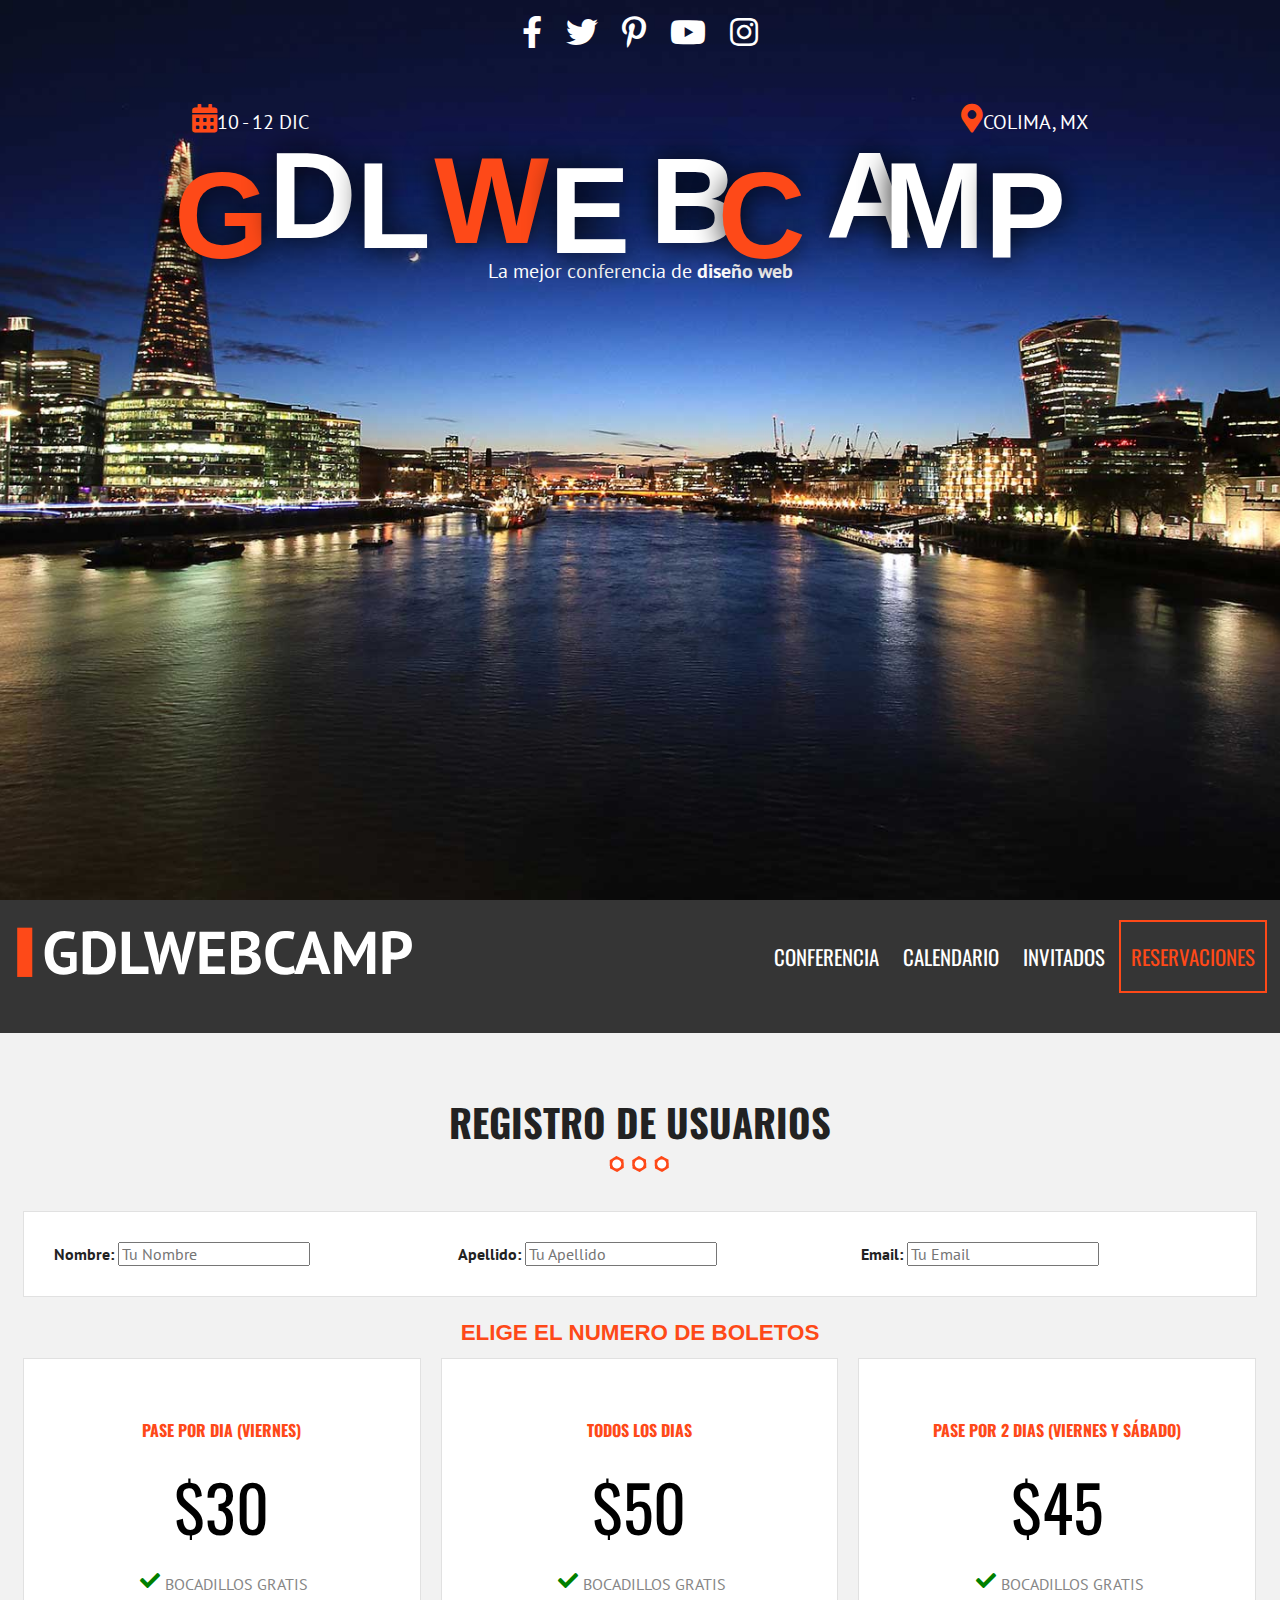
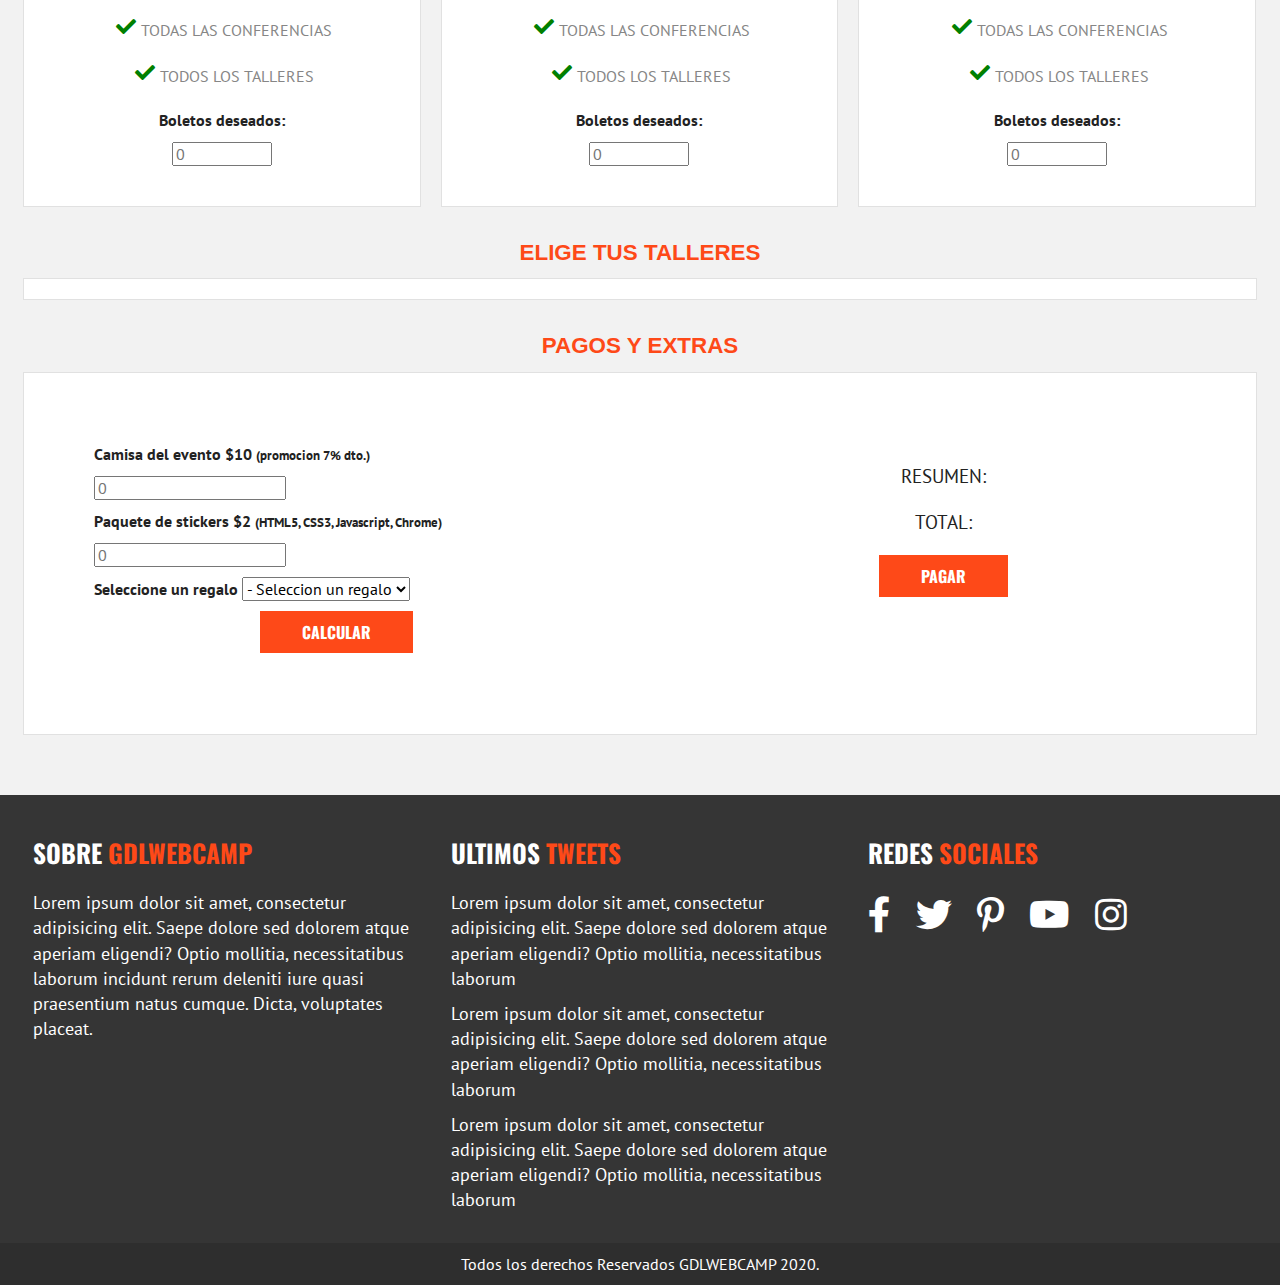
<file: registro.html>
<!doctype html>
<html class="no-js" lang="">

<head>
    <meta charset="utf-8">
    <title></title>
    <meta name="description" content="">
    <meta name="viewport" content="width=device-width, initial-scale=1">

    <link rel="manifest" href="site.webmanifest">
    <link rel="apple-touch-icon" href="icon.png">
    <!-- Place favicon.ico in the root directory -->

    <link rel="stylesheet" href="css/normalize.css">
    <link rel="stylesheet" href="css/all.min.css">
    <link rel="stylesheet" href="https://fonts.googleapis.com/css?family=Open+Sans|Oswald|PT+Sans" rel="stylesheet">
    <link rel="stylesheet" href="css/main.css">
    <script src="js/vendor/modernizr-3.8.0.min.js"></script>
    <meta name="theme-color" content="#fafafa">
</head>

<body>
    <!--[if IE]>
    <p class="browserupgrade">You are using an <strong>outdated</strong> browser. Please <a href="https://browsehappy.com/">upgrade your browser</a> to improve your experience and security.</p>
  <![endif]-->

    <!-- Add your site or application content here -->
    <header class="site-header">
        <div class="hero">
            <div class="contenido-header">
                <nav class="redes-sociales">
                    <a href="#"><i class="fab fa-facebook-f"></i></a>
                    <a href="#"><i class="fab fa-twitter"></i></a>
                    <a href="#"><i class="fab fa-pinterest-p"></i></a>
                    <a href="#"><i class="fab fa-youtube"></i></a>
                    <a href="#"><i class="fab fa-instagram"></i></a>
                </nav>

                <div class="informacion-evento">
                    <div class="clearfix">
                        <p class="fecha"><i class="fas fa-calendar-alt" aria-hidden="true"></i>10 - 12 Dic</p>
                        <p class="ciudad"><i class="fas fa-map-marker-alt" aria-hidden="true"></i>Colima, Mx</p>
                    </div>

                    <h1 class="nombre-sitio">gdlwebcamp</h1>
                    <p class="slogan">La mejor conferencia de <span>diseño web</span> </p>

                </div>
                <!--Informacion evento-->
            </div>
        </div>
        <!--hero-->
    </header>

    <div class="barra">
        <div class="contenedor clearfix">
            <div class="logo">
                <img src="img/logo.svg" alt="">
            </div>

            <div class="menu-movil">
                <span></span>
                <span></span>
                <span></span>
            </div>

            <nav class="navegacion-principal clearfix">
                <a href="conferencia.html">Conferencia</a>
                <a href="">Calendario</a>
                <a href="">Invitados</a>
                <a href="registro.html">Reservaciones </a>
            </nav>
        </div>
    </div>

    <section class="seccion contenedor">
        <h2>Registro de usuarios</h2>
        <form action="index.html" id="registro" class="registro" method="post">
            <div id="datos_usuario" class="registro caja clearfix">
                <div class="campo">
                    <label for="nombre">Nombre: </label>
                    <input type="text" id="nombre" name="nombre" placeholder="Tu Nombre">
                </div>

                <div class="campo">
                    <label for="apellido">Apellido: </label>
                    <input type="text" id="apellido" name="apellido" placeholder="Tu Apellido">
                </div>

                <div class="campo">
                    <label for="email">Email: </label>
                    <input type="email" id="email" name="email" placeholder="Tu Email">
                </div>

                <div id="error"></div>

            </div>

            <div id="paquetes" class="paquetes">
                <h3>Elige el numero de boletos</h3>
                <ul class="lista-precios clearfix">
                    <li>
                        <div class="tabla-precio">
                            <h3>Pase por dia (Viernes)</h3>
                            <p class="numero">$30</p>
                            <ul>
                                <li><i class="fas fa-check check"></i>Bocadillos gratis</li>
                                <li><i class="fas fa-check check"></i>Todas las conferencias</li>
                                <li><i class="fas fa-check check"></i>Todos los talleres</li>
                            </ul>
                            <div class="orden">
                                <label for="pase_dia">Boletos deseados: </label>
                                <input type="number" min="0" id="pase_dia" size="3" placeholder="0">
                            </div>
                        </div>
                    </li>

                    <li>
                        <div class="tabla-precio">
                            <h3>Todos los dias</h3>
                            <p class="numero">$50</p>
                            <ul>
                                <li><i class="fas fa-check check"></i>Bocadillos gratis</li>
                                <li><i class="fas fa-check check"></i>Todas las conferencias</li>
                                <li><i class="fas fa-check check"></i>Todos los talleres</li>
                            </ul>
                            <div class="orden">
                                <label for="pase_completo">Boletos deseados: </label>
                                <input type="number" min="0" id="pase_completo" size="3" placeholder="0">
                            </div>
                        </div>
                    </li>

                    <li>
                        <div class="tabla-precio">
                            <h3>Pase por 2 dias (viernes y sábado)</h3>
                            <p class="numero">$45</p>
                            <ul>

                                <li><i class="fas fa-check check"></i>Bocadillos gratis</li>
                                <li><i class="fas fa-check check"></i>Todas las conferencias</li>
                                <li><i class="fas fa-check check"></i>Todos los talleres</li>
                            </ul>
                            <div class="orden">
                                <label for="pase_dosdias">Boletos deseados: </label>
                                <input type="number" min="0" id="pase_dosdias" size="3" placeholder="0">
                            </div>
                        </div>
                    </li>
                </ul>
            </div>

            <div id="eventos" class="eventos clearfix">
                <h3>Elige tus talleres</h3>
                <div class="caja">
                    <div id="viernes" class="contenido-dia clearfix">
                        <h4>Viernes</h4>
                        <div>
                            <p>Talleres:</p>
                            <label><input type="checkbox" name="registro[]" id="taller_01" value="taller_01"><time>10:00</time> Responsive Web Design</label>
                            <label><input type="checkbox" name="registro[]" id="taller_02" value="taller_02"><time>12:00</time> Flexbox</label>
                            <label><input type="checkbox" name="registro[]" id="taller_03" value="taller_03"><time>14:00</time> HTML5 y CSS3</label>
                            <label><input type="checkbox" name="registro[]" id="taller_04" value="taller_04"><time>17:00</time> Drupal</label>
                            <label><input type="checkbox" name="registro[]" id="taller_05" value="taller_05"><time>19:00</time> WordPress</label>
                        </div>
                        <div>
                            <p>Conferencias:</p>
                            <label><input type="checkbox" name="registro[]" id="conf_01" value="conf_01"><time>10:00</time> Como ser Freelancer</label>
                            <label><input type="checkbox" name="registro[]" id="conf_02" value="conf_02"><time>17:00</time> Tecnologías del Futuro</label>
                            <label><input type="checkbox" name="registro[]" id="conf_03" value="conf_03"><time>19:00</time> Seguridad en la Web</label>
                        </div>
                        <div>
                            <p>Seminarios:</p>
                            <label><input type="checkbox" name="registro[]" id="sem_01" value="sem_01"><time>10:00</time> Diseño UI y UX para móviles</label>
                        </div>
                    </div>
                    <!--#viernes-->
                    <div id="sabado" class="contenido-dia clearfix">
                        <h4>Sábado</h4>
                        <div>
                            <p>Talleres:</p>
                            <label><input type="checkbox" name="registro[]" id="taller_06" value="taller_06"><time>10:00</time> AngularJS</label>
                            <label><input type="checkbox" name="registro[]" id="taller_07" value="taller_07"><time>12:00</time> PHP y MySQL</label>
                            <label><input type="checkbox" name="registro[]" id="taller_08" value="taller_08"><time>14:00</time> JavaScript Avanzado</label>
                            <label><input type="checkbox" name="registro[]" id="taller_09" value="taller_09"><time>17:00</time> SEO en Google</label>
                            <label><input type="checkbox" name="registro[]" id="taller_10" value="taller_10"><time>19:00</time> De Photoshop a HTML5 y CSS3</label>
                            <label><input type="checkbox" name="registro[]" id="taller_11" value="taller_11"><time>21:00</time> PHP Medio y Avanzado</label>
                        </div>
                        <div>
                            <p>Conferencias:</p>
                            <label><input type="checkbox" name="registro[]" id="conf_04" value="conf_04"><time>10:00</time> Como crear una tienda online que venda millones en pocos días</label>
                            <label><input type="checkbox" name="registro[]" id="conf_05" value="conf_05"><time>17:00</time> Los mejores lugares para encontrar trabajo</label>
                            <label><input type="checkbox" name="registro[]" id="conf_06" value="conf_06"><time>19:00</time> Pasos para crear un negocio rentable</label>
                        </div>
                        <div>
                            <p>Seminarios:</p>
                            <label><input type="checkbox" name="registro[]" id="sem_02" value="sem_02"><time>10:00</time> Aprende a Programar en una mañana</label>
                            <label><input type="checkbox" name="registro[]" id="sem_03" value="sem_03"><time>17:00</time> Diseño UI y UX para móviles</label>
                        </div>
                    </div>
                    <!--#sabado-->
                    <div id="domingo" class="contenido-dia clearfix">
                        <h4>Domingo</h4>
                        <div>
                            <p>Talleres:</p>
                            <label><input type="checkbox" name="registro[]" id="taller_12" value="taller_12"><time>10:00</time> Laravel</label>
                            <label><input type="checkbox" name="registro[]" id="taller_13" value="taller_13"><time>12:00</time> Crea tu propia API</label>
                            <label><input type="checkbox" name="registro[]" id="taller_14" value="taller_14"><time>14:00</time> JavaScript y jQuery</label>
                            <label><input type="checkbox" name="registro[]" id="taller_15" value="taller_15"><time>17:00</time> Creando Plantillas para WordPress</label>
                            <label><input type="checkbox" name="registro[]" id="taller_16" value="taller_16"><time>19:00</time> Tiendas Virtuales en Magento</label>
                        </div>
                        <div>
                            <p>Conferencias:</p>
                            <label><input type="checkbox" name="registro[]" id="conf_07" value="conf_07"><time>10:00</time> Como hacer Marketing en línea</label>
                            <label><input type="checkbox" name="registro[]" id="conf_08" value="conf_08"><time>17:00</time> ¿Con que lenguaje debo empezar?</label>
                            <label><input type="checkbox" name="registro[]" id="conf_09" value="conf_09"><time>19:00</time> Frameworks y librerias Open Source</label>
                        </div>
                        <div>
                            <p>Seminarios:</p>
                            <label><input type="checkbox" name="registro[]" id="sem_04" value="sem_04"><time>14:00</time> Creando una App en Android en una tarde</label>
                            <label><input type="checkbox" name="registro[]" id="sem_05" value="sem_05"><time>17:00</time> Creando una App en iOS en una tarde</label>
                        </div>
                    </div>
                    <!--#domingo-->
                </div>
                <!--.caja-->
            </div>
            <!--#eventos-->

            <div id="resumen" class="resumen ">
                <h3>Pagos y Extras</h3>
                <div class="caja clearfix">
                    <div class="extras">
                        <div class="orden">
                            <label for="camisa_evento">Camisa del evento $10 <small>(promocion 7% dto.)</small></label>
                            <input type="number" min="0" id="camisa_evento" size="3" placeholder="0">
                        </div>
                        <!--Orden-->
                        <div class="orden">
                            <label for="etiquetas">Paquete de stickers $2 <small>(HTML5, CSS3, Javascript, Chrome)</small></label>
                            <input type="number" min="0" id="etiquetas" size="3" placeholder="0">
                        </div>
                        <!--Orden-->
                        <div class="orden">
                            <label for="regalo">Seleccione un regalo</label>
                            <select required id="regalo"> <br>
                                <option value="">- Seleccion un regalo</option>
                                <option value="ETI">Etiquetas</option>
                                <option value="PUL">Pulsera</option>
                                <option value="PLU">Plumas</option>
                            </select>
                        </div>
                        <!--Orden-->
                        <input type="button" id="calcular" class="button" value="Calcular">
                    </div>
                    <!--Extras-->
                    <div class="total">
                        <p>Resumen:</p>
                        <div id="lista-productos">

                        </div>
                        <p>Total:</p>
                        <div id="suma-total">

                        </div>
                        <input type="submit" id="btnRegistro" class="button" value="Pagar">
                    </div>
                    <!--Totla-->
                </div>
                <!--Caja-->
            </div>
            <!--Resumen-->


        </form>
    </section>

    <footer class="site-footer">
        <div class="contenedor clearfix">
            <div class="footer-informacion">
                <h3>Sobre <span>gdlwebcamp</span></h3>
                <p>Lorem ipsum dolor sit amet, consectetur adipisicing elit. Saepe dolore sed dolorem atque aperiam eligendi? Optio mollitia, necessitatibus laborum incidunt rerum deleniti iure quasi praesentium natus cumque. Dicta, voluptates placeat.</p>
            </div>
            <div class="ultimos-tweets">
                <h3>Ultimos <span>tweets</span></h3>
                <ul>
                    <li>Lorem ipsum dolor sit amet, consectetur adipisicing elit. Saepe dolore sed dolorem atque aperiam eligendi? Optio mollitia, necessitatibus laborum</li>
                    <li>Lorem ipsum dolor sit amet, consectetur adipisicing elit. Saepe dolore sed dolorem atque aperiam eligendi? Optio mollitia, necessitatibus laborum</li>
                    <li>Lorem ipsum dolor sit amet, consectetur adipisicing elit. Saepe dolore sed dolorem atque aperiam eligendi? Optio mollitia, necessitatibus laborum</li>
                </ul>
            </div>
            <div class="menu">
                <h3>Redes <span>Sociales</span></h3>
                <nav class="redes-sociales">
                    <a href="#"><i class="fab fa-facebook-f"></i></a>
                    <a href="#"><i class="fab fa-twitter"></i></a>
                    <a href="#"><i class="fab fa-pinterest-p"></i></a>
                    <a href="#"><i class="fab fa-youtube"></i></a>
                    <a href="#"><i class="fab fa-instagram"></i></a>
                </nav>
            </div>
        </div>
        <p class="copyright">
            Todos los derechos Reservados GDLWEBCAMP 2020.
        </p>
    </footer>

    <script src="js/vendor/modernizr-3.8.0.min.js"></script>
    <script src="https://code.jquery.com/jquery-3.4.1.min.js" integrity="sha256-CSXorXvZcTkaix6Yvo6HppcZGetbYMGWSFlBw8HfCJo=" crossorigin="anonymous"></script>
    <script>
        window.jQuery || document.write('<script src="js/vendor/jquery-3.4.1.min.js"><\/script>')
    </script>
    <script src="js/plugins.js"></script>
    <script src="js/jquery.lettering.js"></script>
    <script src="js/main.js"></script>

    <!-- Google Analytics: change UA-XXXXX-Y to be your site's ID. -->
    <script>
        window.ga = function() {
            ga.q.push(arguments)
        };
        ga.q = [];
        ga.l = +new Date;
        ga('create', 'UA-XXXXX-Y', 'auto');
        ga('set', 'transport', 'beacon');
        ga('send', 'pageview')
    </script>
    <script src="https://www.google-analytics.com/analytics.js" async></script>
</body>

</html>
</file>
<file: css/main.css>
/*! HTML5 Boilerplate v7.3.0 | MIT License | https://html5boilerplate.com/ */


/* main.css 2.0.0 | MIT License | https://github.com/h5bp/main.css#readme */


/*
 * What follows is the result of much research on cross-browser styling.
 * Credit left inline and big thanks to Nicolas Gallagher, Jonathan Neal,
 * Kroc Camen, and the H5BP dev community and team.
 */


/* ==========================================================================
   Base styles: opinionated defaults
   ========================================================================== */

html {
    color: #222;
    font-size: 1em;
    line-height: 1.4;
}


/*
 * Remove text-shadow in selection highlight:
 * https://twitter.com/miketaylr/status/12228805301
 *
 * Vendor-prefixed and regular ::selection selectors cannot be combined:
 * https://stackoverflow.com/a/16982510/7133471
 *
 * Customize the background color to match your design.
 */

::-moz-selection {
    background: #b3d4fc;
    text-shadow: none;
}

::selection {
    background: #b3d4fc;
    text-shadow: none;
}


/*
 * A better looking default horizontal rule
 */

hr {
    display: block;
    height: 1px;
    border: 0;
    border-top: 1px solid #ccc;
    margin: 1em 0;
    padding: 0;
}


/*
 * Remove the gap between audio, canvas, iframes,
 * images, videos and the bottom of their containers:
 * https://github.com/h5bp/html5-boilerplate/issues/440
 */

audio,
canvas,
iframe,
img,
svg,
video {
    vertical-align: middle;
}


/*
 * Remove default fieldset styles.
 */

fieldset {
    border: 0;
    margin: 0;
    padding: 0;
}


/*
 * Allow only vertical resizing of textareas.
 */

textarea {
    resize: vertical;
}


/* ==========================================================================
   Browser Upgrade Prompt
   ========================================================================== */

.browserupgrade {
    margin: 0.2em 0;
    background: #ccc;
    color: #000;
    padding: 0.2em 0;
}


/* ==========================================================================
   Author's custom styles
   ========================================================================== */

html {
    box-sizing: border-box;
}

*,
*:before,
*:after {
    box-sizing: inherit;
}

body {
    background-color: #f2f2f2;
    font-family: 'PT Sans', sans-serif;
}


/**Globales**/

.contenedor {
    width: 98%;
    margin: 0 auto;
}

@media only screen and (mind-width: 480px) {
    .contenedor {
        width: 95%;
    }
}

@media only screen and (mind-width: 768px) {
    .contenedor {
        width: 90%;
    }
}

@media only screen and (mind-width: 992px) {
    .contenedor {
        width: 90%;
        max-width: 1100px;
    }
}

.seccion {
    padding: 30px 0;
}

.seccion p {
    font-size: 1.2em;
    text-align: center;
}

h2 {
    font-family: 'Oswald', sans-serif;
    font-size: 2.4em;
    text-transform: uppercase;
    text-align: center;
}

h2::after {
    content: '';
    margin: 0 auto;
    background-image: url(../img/separador.png);
    height: 30px;
    width: 100px;
    display: block;
}

h3 {
    font-size: 1.4em;
    color: #fe4918;
    font-family: 'PT-Sans', sans-serif;
    margin: 0;
}

.button {
    background-color: #fe4918;
    padding: 10px 40px;
    color: #ffffff;
    text-transform: uppercase;
    font-weight: bold;
    font-family: 'Oswald', sans-serif;
    text-decoration: none;
    font-size: 1em;
    margin-top: 20px;
    display: inline-block;
    transition: all .3s ease;
    border: 2px solid #fe4918;
}

.button.hollow,
.button.hollow:hover {
    background-color: #ffffff;
    color: #fe4918;
}

.button.transparente {
    background-color: transparent;
    border: 2px solid #ffffff;
}

.button.transparente:hover {
    border: 2px solid #fe4918;
}

.button:hover {
    background-color: #e33000
}

.float-right {
    float: right;
}

ul {
    list-style: none;
    margin: 0;
    padding: 0;
}


/****LETTERING JQUERY**/

h1.nombre-sitio span {
    position: relative;
    text-shadow: 0 0 30px black;
}

@media only screen and (min-width:992px) {
    .char1 {
        top: 20px;
        right: 20px;
        color: #fe4918;
    }
    .char2 {
        top: 0px;
        left: -20px;
    }
    .char3 {
        top: 10px;
        right: 20px;
    }
    .char4 {
        top: 5px;
        right: 10px;
        color: #fe4918;
    }
    .char5 {
        top: 15px;
        right: 10px;
    }
    .char6 {
        top: 5px;
        left: 10px;
    }
    .char7 {
        top: 20px;
        left: -10px;
        color: #fe4918;
    }
    .char8 {
        top: 0px;
        left: 10px;
    }
    .char9 {
        top: 10px;
        right: 20px;
    }
    .char10 {
        top: 20px;
        right: 20px;
    }
}


/**Header**/

div.hero {
    background-image: url(../img/encabezado.jpg);
    height: 100vh;
    background-position: top center;
    background-size: cover;
}

div.contenido-header {
    padding-top: 40px;
}

@media only screen and (min-width:768px) {
    div.contenido-header {
        padding-top: 10px;
    }
}

nav.redes-sociales {
    text-align: center;
}

nav.redes-sociales a {
    color: #ffffff;
    font-size: 2em;
    margin-right: 20px;
}

nav.redes-sociales a:last-child {
    margin-right: 0;
}

div.informacion-evento {
    text-align: center;
    color: #ffffff
}

@media only screen and (min-width:768px) {
    div.informacion-evento {
        width: 70%;
        margin: 0 auto;
        margin-top: 50px;
    }
}

div.informacion-evento p {
    margin: 0;
    display: inline;
    font-size: 20px;
    text-transform: uppercase;
}

div.informacion-evento p i {
    color: #fe4918;
    font-size: 1.8rem;
}

p.fecha {
    float: left;
}

p.ciudad {
    float: right;
    text-align: right;
}

h1.nombre-sitio {
    font-size: 5.9vw;
    text-transform: uppercase;
    font-family: 'PT-Sans', sans-serif;
}

p.slogan {
    text-transform: none!important;
}

p.slogan span {
    font-weight: bold;
}

@media only screen and (min-width: 768px) {
    h1.nombre-sitio {
        font-size: 9.5vw;
        margin: 0;
        line-height: 1;
    }
}


/**Barra**/

div.barra {
    background-color: #353535;
    padding: 20px 0;
}

.fixed {
    position: fixed;
    width: 100%;
    top: 0;
    left: 0;
    z-index: 2;
}

div.logo {
    width: 80%;
    float: left;
}

div.logo img {
    width: 100%;
}

@media only screen and (min-width: 768px) {
    div.logo {
        width: 33%;
    }
}


/**Nav Principal**/

nav.navegacion-principal {
    display: none;
    width: 100%;
}

nav.navegacion-principal a {
    font-family: 'Oswald', sans-serif;
    color: #ffffff;
    font-size: 1.3rem;
    text-transform: uppercase;
    text-decoration: none;
    transition: all .6s ease;
    width: 100%;
    display: block;
    text-align: center;
    margin-bottom: 20px;
}

nav.navegacion-principal a:hover {
    background-color: #fe4918;
}

nav.navegacion-principal a:last-child {
    border: 2px solid #fe4918;
    color: #fe4918;
}

nav.navegacion-principal a:last-child:hover {
    color: #ffffff;
}

@media only screen and (min-width:768px) {
    nav.navegacion-principal {
        width: 67%;
        float: right;
        text-align: right;
        display: block;
    }
    nav.navegacion-principal a {
        padding: 20px 10px;
        display: inline-block;
        width: auto;
        display: inline-block;
        text-align: center;
        margin-bottom: 20 10px 0 0;
    }
}


/**Menu Movil**/

div.menu-movil {
    width: 60px;
    float: right;
    text-align: right;
    margin-top: 12px;
}

div.menu-movil:hover {
    cursor: pointer;
}

@media only screen and (min-width:768px) {
    div.menu-movil {
        display: none;
    }
}

div.menu_movil span {
    height: 8px;
    margin-bottom: 6px;
    background-color: white;
    display: block;
}


/**Taller**/

section.programa {
    position: relative;
}

div.contenedor-video {
    max-width: 100%;
    overflow-x: hidden;
}

div.contenido-programa {
    position: absolute;
    top: 0;
    left: 0;
    height: 100%;
    width: 80%;
}

div.programa-evento {
    background-color: rgba(255, 255, 255, .8);
    padding: 15px;
    margin-top: 80px;
}

@media only screen and (min-width: 768px) {
    div.programa-evento {
        width: 70%;
    }
}

@media only screen and (min-width: 992px) {
    div.programa-evento {
        width: 50%;
    }
}

nav.menu-programa {
    width: 100%;
}

@media only screen and (min-width: 768px) {
    nav.menu-programa {
        display: table;
    }
}

nav.menu-programa a {
    display: block;
    text-align: center;
    color: #000000;
    text-decoration: none;
    font-family: 'Oswald', sans-serif;
    margin-bottom: 10px;
    font-size: 1.2em;
    position: relative;
    padding-bottom: 10px;
    border-bottom: 1px solid #fe4918;
}

nav.menu-programa a.activo::after {
    position: absolute;
    content: '';
    left: 0;
    right: 0;
    margin-left: auto;
    margin-right: auto;
    height: 20px;
    width: 30px;
    background-image: url('../img/talleres-flecha.jpg');
    background-position: top center;
    background-repeat: no-repeat;
    bottom: -20px;
}

@media only screen and (min-width: 768px) {
    nav.menu-programa a {
        display: table-cell;
    }
}

nav.menu-programa a i,
div.detalle-evento p i {
    color: #fe4918;
    font-size: 1.6em;
    margin-right: 10px;
}


/**Detalle evento**/

div.detalle-evento {
    margin-top: 20px;
    border-bottom: 1px solid black;
    padding: 0 20px;
}

div.detalle-evento:nth-child(2) {
    border: none;
}

div.detalle-evento p {
    margin-bottom: 20px;
    font-size: 20px;
}


/**Invitados**/

ul.lista-invitados li {
    padding: 10px;
    float: left;
}

@media only screen and (min-width: 480px) {
    ul.lista-invitados li {
        width: 50%;
    }
}

@media only screen and (min-width: 768px) {
    ul.lista-invitados li {
        width: 33.3%;
    }
}

div.invitado {
    position: relative;
    overflow: hidden;
}

div.invitado img {
    min-width: 100%;
    filter: gray;
    -webkit-filter: grayscale(1);
    -webkit-transition: all .5s ease-in-out;
}

div.invitado:hover img {
    -webkit-filter: grayscale(0);
    -webkit-transform: scale(1.1);
}

div.invitado p {
    position: absolute;
    bottom: 0;
    left: 0;
    padding: 15px 10px;
    margin: 0;
    background-color: rgb(0, 0, 0, .55);
    width: 100%;
    text-align: left;
    font-family: 'Oswald', sans-serif;
    color: #fe4918;
    text-transform: uppercase;
    font-size: 1.8em;
    -webkit-transition: all .5s ease-in-out;
}

div.invitado:hover p {
    bottom: -80px;
    opacity: 0;
}


/*Contador*/

.parallax::before {
    width: 100%;
    height: 100%;
    position: absolute;
    top: 0;
    left: 0;
    background-repeat: no-repeat;
    background-size: cover;
    background-position: center center;
    background-attachment: fixed;
    filter: brightness(.8);
    -webkit-filter: brighthness(.8);
}

div.contador {
    position: relative;
    height: auto;
}

div.contador::before {
    background-image: url(../img/bg-resumen.jpg);
    content: '';
}

ul.resumen-evento {
    position: relative;
    padding: 120px;
}

ul.resumen-evento li {
    width: 50%;
    float: left;
    text-align: center;
    color: #ffffff;
    text-transform: uppercase;
    font-family: 'Oswald', sans-serif;
}

@media only screen and (min-width:768px) {
    ul.resumen-evento li {
        width: 25%;
    }
}

p.numero {
    color: #fe4918;
    font-size: 4em;
    display: block;
    margin: 0 0 10px 0;
    font-family: 'Oswald', sans-serif;
}


/**Lista de precios**/

ul.lista-precios>li {
    padding: 10px;
}

@media only screen and (min-width:768px) {
    ul.lista-precios>li {
        float: left;
        width: 33.3%;
    }
}

div.tabla-precio {
    border: 1px solid #e1e1e1;
    background-color: #ffffff;
    padding: 40px 0;
    text-align: center;
    transition: all .3s ease;
}

div.tabla-precio:hover {
    transform: scale(1.1);
    border: 1px solid #fe4918;
    box-shadow: 0px 0px 50px #666;
}

i.check {
    display: inline-block;
    vertical-align: top;
    padding: 0 5px;
    font-size: 20px;
    color: green;
}

div.tabla-precio ul li {
    font-family: 'PT Sans', sans-serif;
    font-size-adjust: 14px;
    margin-bottom: 20px;
    text-transform: uppercase;
    color: #868686;
    line-height: 26px;
}

div.tabla-precio h3 {
    font-family: 'Oswald', sans-serif;
    font-size: 16px;
    text-transform: uppercase;
}

div.tabla-precio p.numero {
    color: black;
    margin: 20px 0;
}


/**MAPA**/

div.mapa {
    height: 420px;
}


/**TESTIMONIAL**/

div.testimoniales {
    padding-bottom: 20px;
}

div.testimonial {
    padding: 5px;
}

@media only screen and (min-width:768px) {
    div.testimonial {
        float: left;
        width: 33.3%;
    }
}

blockquote {
    background-color: white;
    border: 1px solid #e1e1e1;
    position: relative;
    margin: 0 0 10px 0;
    padding-bottom: 20px;
}

blockquote p {
    text-align: justify!important;
    font-size: 1em!important;
    font-family: 'PT Sans', sans-serif;
    padding: 0 20px 0 65px;
}

blockquote p::before {
    content: '\201c';
    position: absolute;
    left: 13px;
    top: 8px;
    font-size: 8rem;
    margin: 0;
    padding: 0;
    line-height: 1;
    color: #fe4918;
}

footer.info-testimonial {
    padding: 0;
    background-color: transparent;
}

footer.info-testimonial img {
    float: left;
    width: 20%;
    border-radius: 50%;
    margin-left: 20px;
}

footer.info-testimonial cite {
    text-align: left;
    color: #fe4918;
    text-transform: uppercase;
    font-size: 18px;
    padding-top: 20px;
    width: 66.6%;
    float: right;
    font-weight: bold;
    font-style: normal;
    margin-top: 20px;
}

footer.info-testimonial cite span {
    color: #000000;
    display: block;
    text-transform: none;
    font-weight: lighter;
    padding-top: 5px;
}


/**NEWSLETTER*/

div.newsletter {
    position: relative;
    height: auto;
}

div.newsletter::before {
    background-image: url(../img/bg-newsletter.jpg);
    content: '';
}

div.newsletter .contenido {
    padding: 100px 0;
    color: #ffffff;
    text-align: center;
    position: relative;
}

div.newsletter .contenido p {
    font-size: 1.6em;
    text-transform: lowercase;
}

div.newsletter .contenido h3 {
    color: #ffffff;
    text-transform: uppercase;
    font-size: 7vw;
    font-family: 'PT Sans', sans-serif;
}


/*CUENTA REGRESIVA*/

div.cuenta-regresiva ul li {
    text-transform: uppercase;
    font-family: 'Oswald', sans-serif;
    text-align: center;
    font-size: 1.6rem;
}

@media only screen and (min-width:768px) {
    div.cuenta-regresiva ul li {
        width: 25%;
        float: left;
    }
}


/**FOOTER**/

footer.site-footer {
    background-color: #353535;
    padding-top: 40px;
    margin-top: 20px;
}

footer .contenedor>div {
    color: #ffffff;
    padding: 0px 20px;
    font-size: 18px;
}

@media only screen and (min-width:768px) {
    footer .contenedor>div {
        width: 33.3%;
        float: left;
    }
}

footer h3 {
    color: #ffffff;
    font-family: 'Oswald', sans-serif;
    text-transform: uppercase;
    margin-bottom: 20px;
}

footer h3 span {
    color: #fe4918;
}

footer .ultimos-tweets li {
    margin-bottom: 10px;
}

footer nav.redes-sociales {
    text-align: left;
}

p.copyright {
    background-color: #2e2e2e;
    color: #ffffff;
    padding: 10px 0;
    margin: 20px 0 0 0;
    text-align: center;
}


/**INTERNAS**/


/**CONFERENCIA**/

body.conferencia .navegacion-principal .activo {
    border-bottom: 2px solid #fe4918;
}

div.galeria a {
    display: inline-block;
    margin-bottom: 8px;
}


/**REGISTRO**/

form.registro h3 {
    text-align: center;
    text-transform: uppercase;
    margin: 20px 0 0 0;
}

form.registro label {
    margin-bottom: 5px;
    font-weight: bold;
}

h4 {
    text-align: center;
    text-transform: uppercase;
    border-bottom: 2px solid #fe4918;
    padding-bottom: 10px;
    font-size: 1.2em;
}

div.caja {
    background-color: white;
    border: 1px solid #e1e1e1;
    padding: 10px;
    margin: 10px;
}

div.campo {
    padding: 20px;
}

@media only screen and (min-width: 768px) {
    div.campo {
        float: left;
        width: 33.3%;
    }
}

div.paquetes .tabla-precio:hover {
    transform: none;
    box-shadow: none;
}

div.paquetes .tabla-precio input {
    clear: both;
    width: 100px;
    margin: 10px auto 0 auto;
    display: block;
}

.contenido-dia {
    padding: 20px;
    display: none;
}

@media only screen and (min-width: 768px) {
    .contenido-dia>div {
        float: left;
        width: 33.3%;
    }
}

.contenido-dia>div p {
    text-align: left;
}

.contenido-dia div label {
    display: block;
    margin-bottom: 10px;
}

.contenido-dia div input {
    margin-right: 10px;
}

.contenido-dia div label time {
    color: #fe4918;
    font-weight: bold;
}


/**RESUMEN REGISTRO**/

.resumen p {
    font-size: 1.2em;
    text-transform: uppercase;
}

div.resumen div.extras {
    float: left;
    width: 50%;
    padding: 5%;
}

div.extras div.orden {
    text-align: left;
    margin-bottom: 10px;
}

div.extras div.orden input {
    margin: 10px 0 0 0;
}

div.resumen div.total {
    float: right;
    width: 50%;
    padding: 5%;
}

div.resumen input {
    display: block;
    margin: 10px auto;
}

#lista-productos {
    background-color: #e1e1e1;
    padding: 20px;
    display: none;
}

#suma-total {
    text-align: center;
    font-size: 2em;
    color: #fe4918;
}

input[disabled].button {
    opacity: .5;
}

#error {
    clear: both;
    padding: 20px;
    text-align: center;
    display: none;
}


/* ==========================================================================
   Helper classes
   ========================================================================== */


/*
 * Hide visually and from screen readers
 */

.hidden {
    display: none !important;
}


/*
* Hide only visually, but have it available for screen readers:
* https://snook.ca/archives/html_and_css/hiding-content-for-accessibility
*
* 1. For long content, line feeds are not interpreted as spaces and small width
*    causes content to wrap 1 word per line:
*    https://medium.com/@jessebeach/beware-smushed-off-screen-accessible-text-5952a4c2cbfe
*/

.sr-only {
    border: 0;
    clip: rect(0, 0, 0, 0);
    height: 1px;
    margin: -1px;
    overflow: hidden;
    padding: 0;
    position: absolute;
    white-space: nowrap;
    width: 1px;
    /* 1 */
}


/*
* Extends the .sr-only class to allow the element
* to be focusable when navigated to via the keyboard:
* https://www.drupal.org/node/897638
*/

.sr-only.focusable:active,
.sr-only.focusable:focus {
    clip: auto;
    height: auto;
    margin: 0;
    overflow: visible;
    position: static;
    white-space: inherit;
    width: auto;
}


/*
* Hide visually and from screen readers, but maintain layout
*/

.invisible {
    visibility: hidden;
}


/*
* Clearfix: contain floats
*
* For modern browsers
* 1. The space content is one way to avoid an Opera bug when the
*    `contenteditable` attribute is included anywhere else in the document.
*    Otherwise it causes space to appear at the top and bottom of elements
*    that receive the `clearfix` class.
* 2. The use of `table` rather than `block` is only necessary if using
*    `:before` to contain the top-margins of child elements.
*/

.clearfix:before,
.clearfix:after {
    content: " ";
    /* 1 */
    display: table;
    /* 2 */
}

.clearfix:after {
    clear: both;
}


/* ==========================================================================
   EXAMPLE Media Queries for Responsive Design.
   These examples override the primary ('mobile first') styles.
   Modify as content requires.
   ========================================================================== */

@media only screen and (min-width: 35em) {
    /* Style adjustments for viewports that meet the condition */
}

@media print,
(-webkit-min-device-pixel-ratio: 1.25),
(min-resolution: 1.25dppx),
(min-resolution: 120dpi) {
    /* Style adjustments for high resolution devices */
}


/* ==========================================================================
   Print styles.
   Inlined to avoid the additional HTTP request:
   https://www.phpied.com/delay-loading-your-print-css/
   ========================================================================== */

@media print {
    *,
    *:before,
    *:after {
        background: transparent !important;
        color: #000 !important;
        /* Black prints faster */
        box-shadow: none !important;
        text-shadow: none !important;
    }
    a,
    a:visited {
        text-decoration: underline;
    }
    a[href]:after {
        content: " (" attr(href) ")";
    }
    abbr[title]:after {
        content: " (" attr(title) ")";
    }
    /*
     * Don't show links that are fragment identifiers,
     * or use the `javascript:` pseudo protocol
     */
    a[href^="#"]:after,
    a[href^="javascript:"]:after {
        content: "";
    }
    pre {
        white-space: pre-wrap !important;
    }
    pre,
    blockquote {
        border: 1px solid #999;
        page-break-inside: avoid;
    }
    /*
     * Printing Tables:
     * https://web.archive.org/web/20180815150934/http://css-discuss.incutio.com/wiki/Printing_Tables
     */
    thead {
        display: table-header-group;
    }
    tr,
    img {
        page-break-inside: avoid;
    }
    p,
    h2,
    h3 {
        orphans: 3;
        widows: 3;
    }
    h2,
    h3 {
        page-break-after: avoid;
    }
}


}

}
</file>
